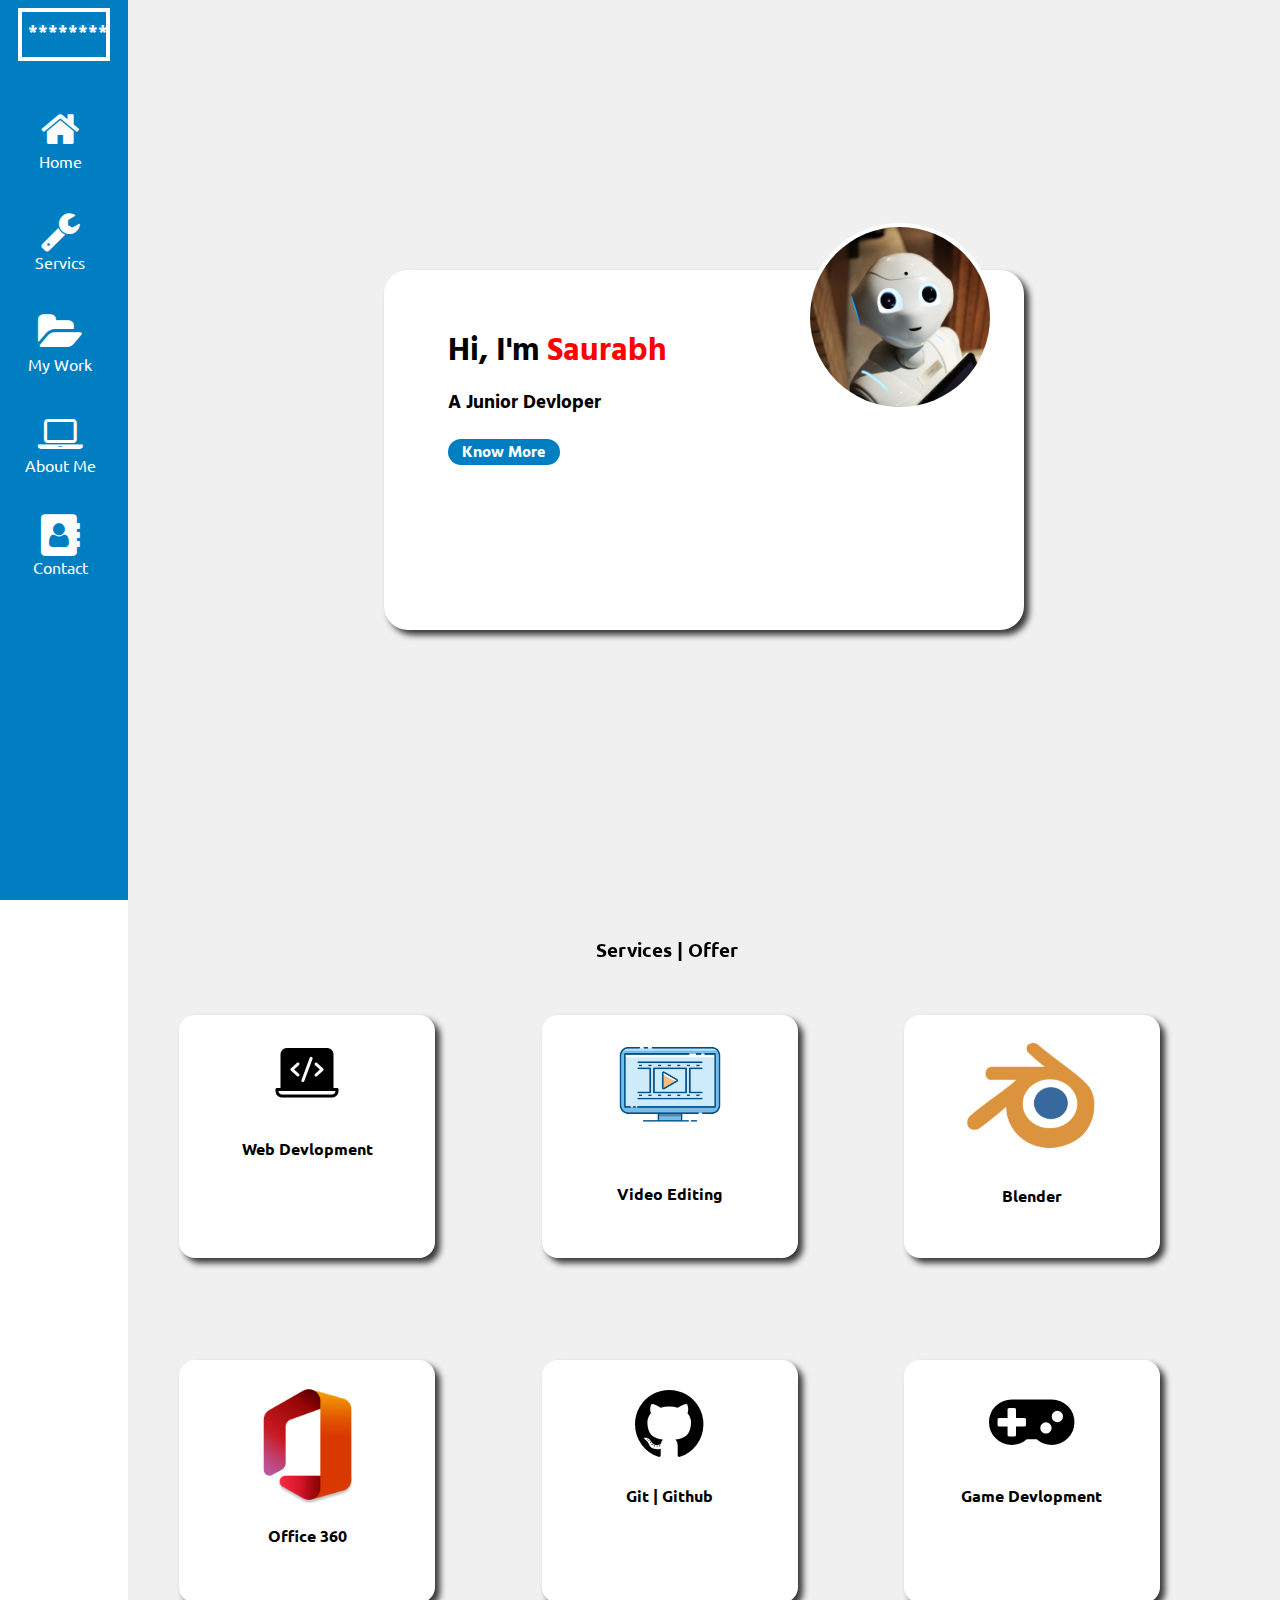
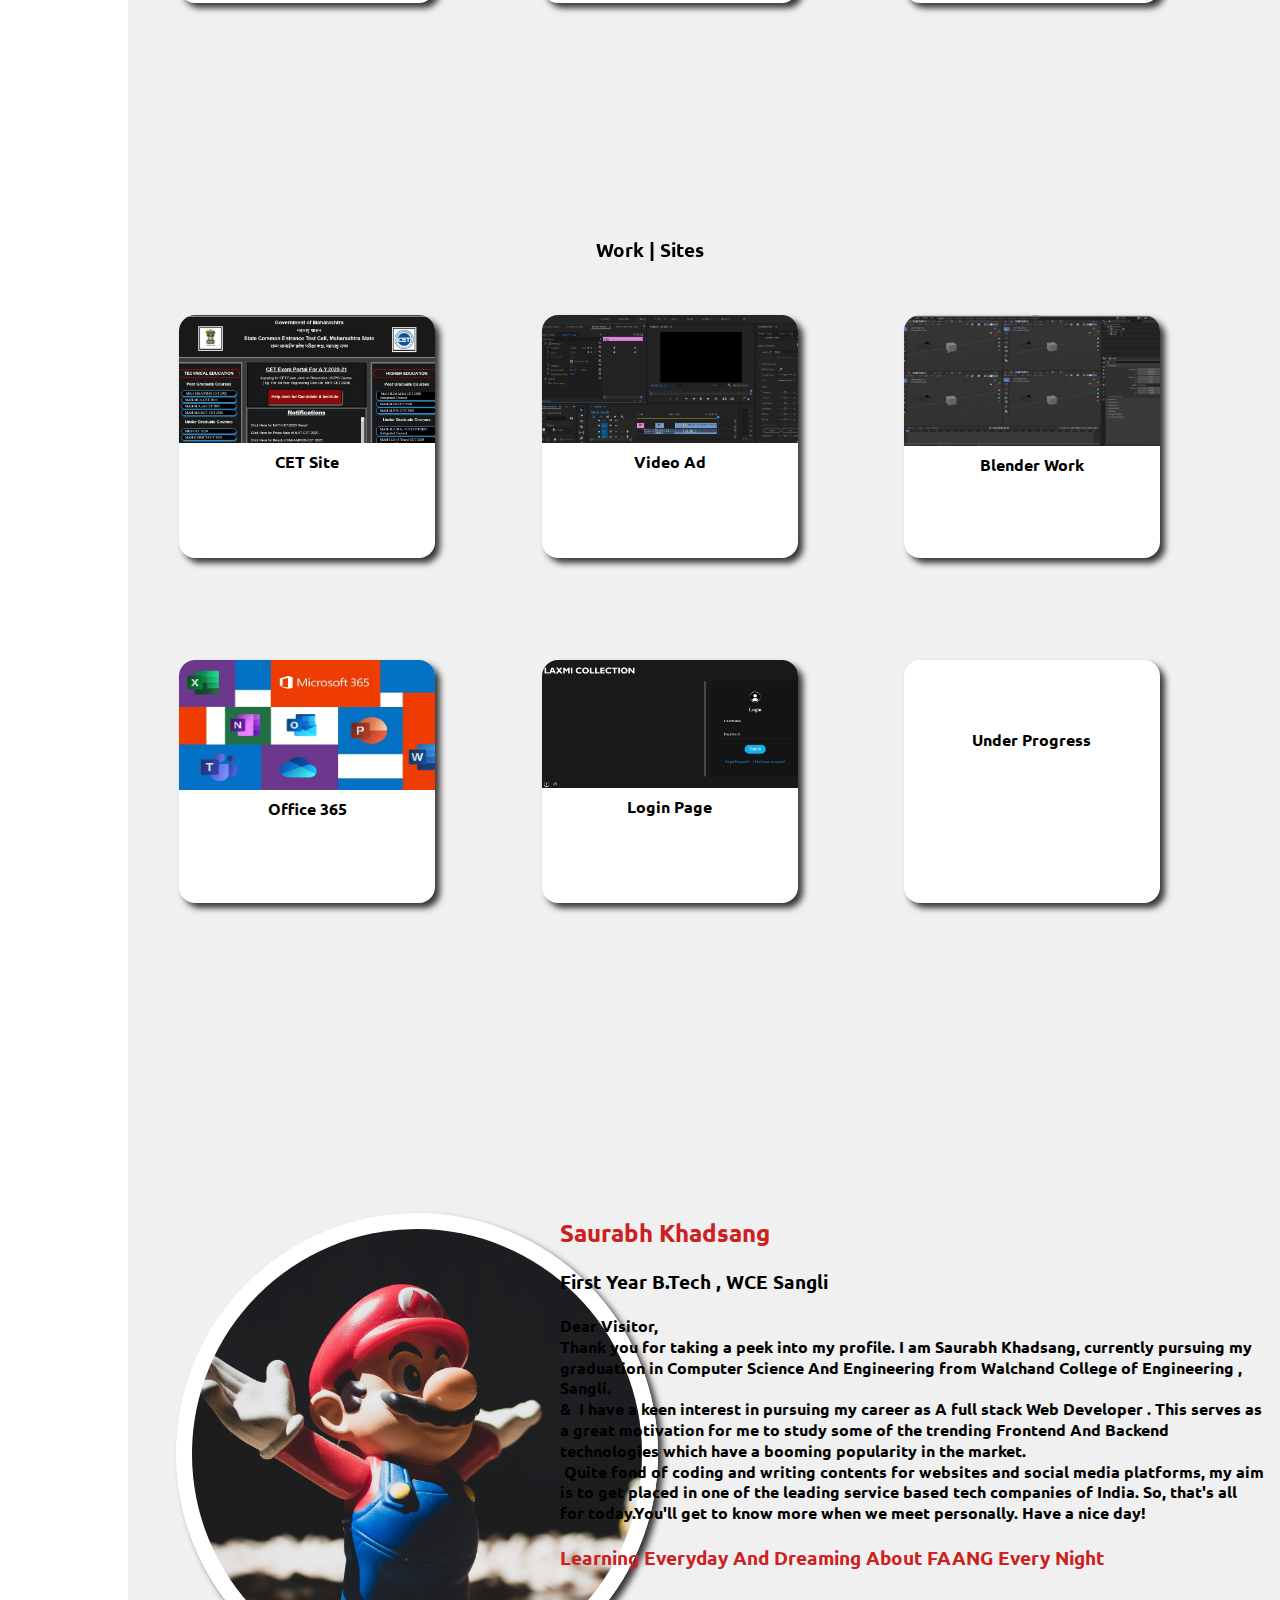
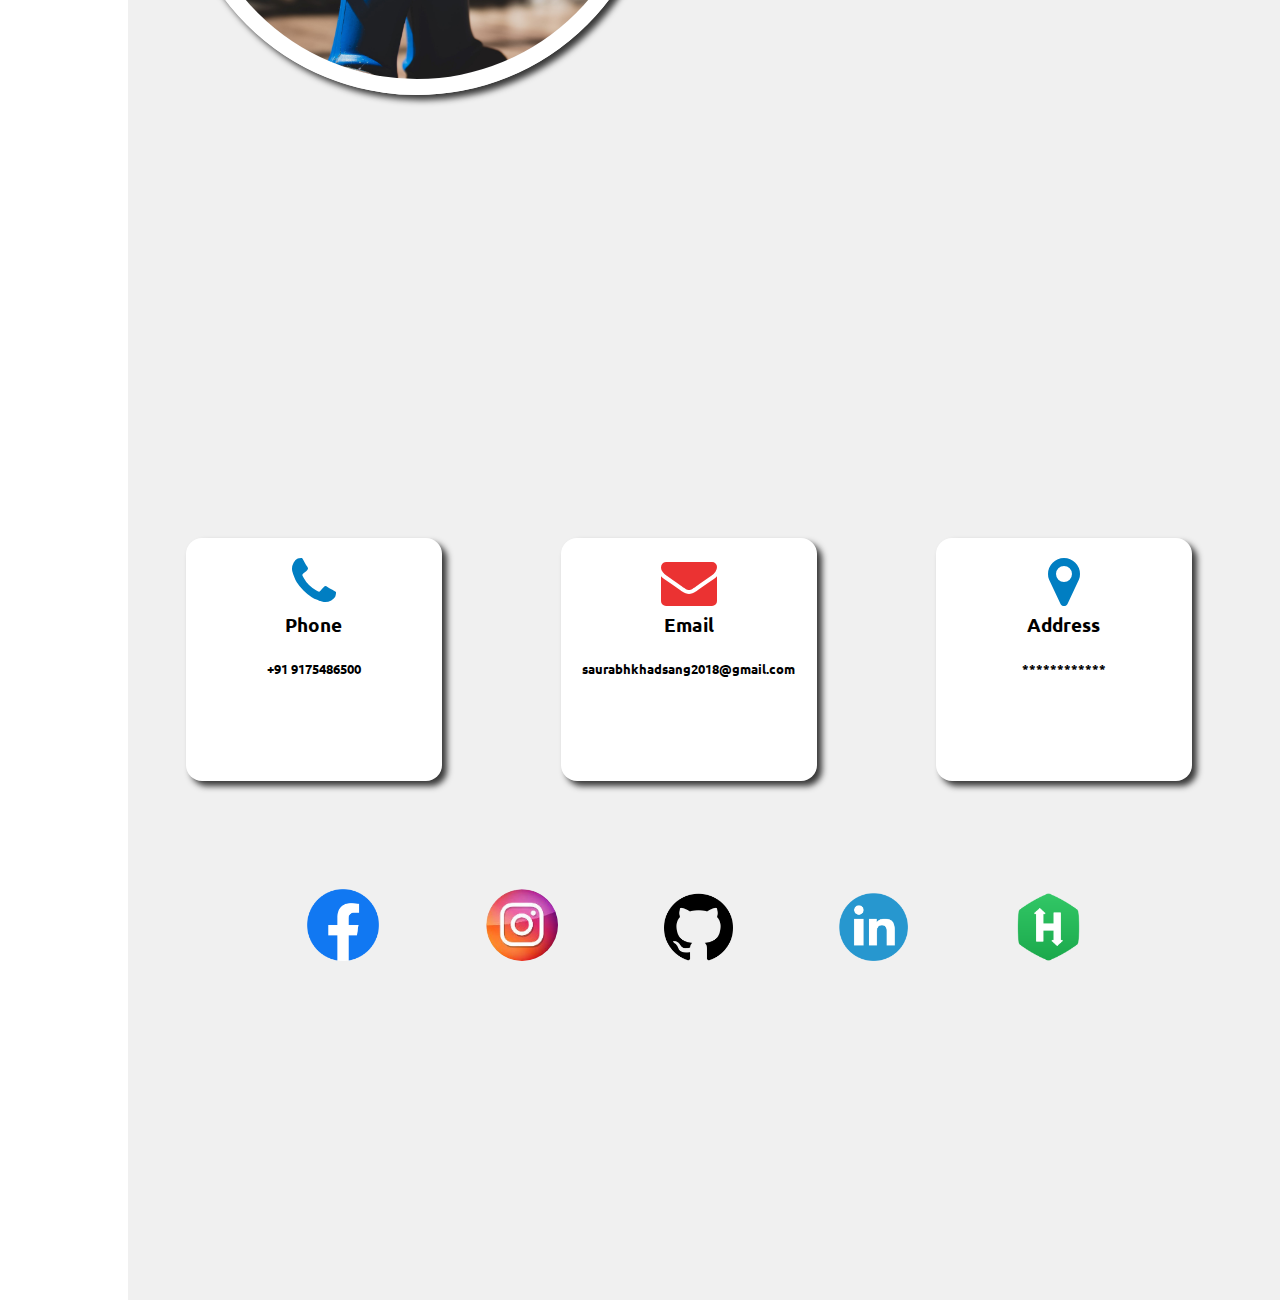
<file: index.html>
<!DOCTYPE html>
<html lang="en">
<head>
    <meta charset="UTF-8">
    <meta http-equiv="X-UA-Compatible" content="IE=edge">
    <meta name="viewport" content="width=device-width, initial-scale=1.0">
    <title>Dexci</title>
    <link rel="stylesheet" href="styleindex1.css">
    <link rel="stylesheet" href="https://fonts.googleapis.com/css?family=Ubuntu|Hind+Siliguri">
    <link rel="stylesheet" href="https://cdnjs.cloudflare.com/ajax/libs/font-awesome/4.7.0/css/font-awesome.min.css">
    
</head>
<body>

    <div class="grdiv">

        <div class="sidebar">
            <div class="sidebarstar"> <h3>********</h3> </div>
            <ul class="sidebarlist" >
                <a href="#sid-home"><i class="fa fa-home" style="font-size:2.6em; color:rgb(252, 252, 252);"></i></a>        
                <li> <a href="#sid-home">Home</a> </li> <br><br>

                <a href="#sid-servic"><i class="fa fa-wrench" style="font-size:2.6em; color:rgb(255, 255, 255);"></i></a>
                <li> <a href="#sid-servic">Servics</a> </li> <br><br>

                <a href="#sid-work"><i class="fa fa-folder-open" style="font-size:2.6em; color:rgb(255, 255, 255);"></i></a>               
                <li> <a href="#sid-work">My Work</a> </li> <br><br>

                <a href="#sid-about"><i class="fa fa-laptop" style="font-size:2.6em; color:rgb(255, 255, 255);"></i></a>
                <li> <a href="#sid-about">About Me</a> </li> <br><br>

                <a href="#sid-contact"><i class="fa fa-address-book" style="font-size:2.6em; color:rgb(255, 255, 255);"></i></a>              
                <li> <a href="#sid-contact">Contact</a> </li> <br><br>
                
            </ul>
        </div>

        <div class="smain">
            <section class="s-home" id="sid-home">
                <div class="intro">
                    <div class="inttext">
                        <h1>Hi, I'm <span>Saurabh</span> </h1>
                        <h3>A Junior Devloper</h3>
                        <div class="butt1">
                            <h4>Know More</h4>
                        </div>
                    </div>
                    <img class="profile1" src="image/1profile.jpg" alt="saurabhkhadsang profile  "  >

                </div>
            </section>


            <section class="s-servic" id="sid-servic">
                <h3>Services | Offer</h3>
                <div class="maserdiv">
                    <div class="sersubdiv" id="webdevid" >
                        <img src="image/webdev.png" alt="" class="webdev">
                        <h4>Web Devlopment </h4>
                    </div>
                    <div class="sersubdiv">
                        <img src="image/video.png" alt="" class="videoediting">
                        <h4>Video Editing</h4>
                    </div>
                    <div class="sersubdiv" id="blenderdiv">
                        <img src="image/blender.png" alt="" class="blender">
                        <h4>Blender</h4>
                    </div>
                    <div class="sersubdiv" id="msofficid" >
                        <img src="image/msoffic.png" alt="" class="msoffic">
                        <h4>Office 360</h4>
                    </div>
                    <div class="sersubdiv" id="githubid" >
                        <i class="fa fa-github" id="github" style="font-size:5em ;color:rgb(0, 0, 0);"></i>
                        <h4>Git | Github</h4>
                    </div>
                    <div class="sersubdiv" id="gameid">
                        <i class="fa fa-gamepad" id="game" style="font-size:5em ;color:rgb(0, 0, 0);"></i>
                        <h4>Game Devlopment</h4>
                    </div>

                </div>
            </section>


            <section class="s-work" id="sid-work">
                <h3>Work | Sites</h3>
                <div class="mawordiv">
                    <div class="worsubdiv" id="cetsideid" >
                        <img src="image/wb1.JPG" alt="" class="cetsite">
                        <h4>CET Site </h4>
                    </div>
                    <div class="worsubdiv" id="videoeditingadid" >
                        <img src="image/videoedit.JPG" alt="" class="videoeditingad">
                        <h4>Video Ad</h4>
                    </div>
                    <div class="worsubdiv" id="blenderworkid">
                        <img src="image/ble.jpg" alt="" class="blenderwork">
                        <h4>Blender Work</h4>
                    </div>
                    <div class="worsubdiv" id="offid" >
                        <img src="image/off.jpg" alt="" class="off">
                        <h4>Office 365</h4>
                    </div>
                    <div class="worsubdiv" id="loginpageid">
                        <img src="image/loginpage.JPG" alt="" class="loginpage">
                        <h4>Login Page</h4>
                    </div>
                    <div class="worsubdiv" id="underprogress">
                        <h4>Under Progress</h4>
                    </div>

                </div>
            </section>


            <section class="s-about" id="sid-about">
                <div class="manabodiv">
                    <div class="abosubdivphoto">
                        <img class="aboutphoto" src="image/aboutprofile.jpg" alt="">
                    </div>  
                    <div class="aboutme">
                        <h2> <span>Saurabh Khadsang</span></h2>
                        <h3> First Year B.Tech , WCE Sangli </h3>
                        <h4>Dear Visitor, <br> 
                             Thank you for taking a peek into my profile. I am Saurabh Khadsang, currently pursuing my graduation in  Computer Science And Engineering  from Walchand College of Engineering , Sangli.   <br>    
                            &  &nbspI have a keen interest in pursuing my career as A full stack Web Developer . This serves as a great motivation for me to study some of the trending Frontend And Backend 
                            technologies which have a booming popularity in the market. <br>                         
                              &nbspQuite fond of coding and writing contents for websites and social media platforms, my aim is to get placed in one of the leading service based tech companies of India. 
                            So, that's all for today.You'll get to know more when we meet personally. Have a nice day!
                        </h4>
                        <h3> 
                            <span>
                                Learning Everyday And Dreaming About FAANG Every Night
                            </span>
                        </h3>
                    </div>

                </div>
            </section>


            <section class="s-contact" id="sid-contact">
                <div class="contact1">
                    <div class="con1sub">
                        <i class="fa fa-phone" id="github" style="font-size:3.5em ;color:#007ec2;"></i>
                        <h3>Phone </h3>
                        <h5>+91 9175486500</h5>
                    </div>
                    <div class="con1sub">
                        <i class="fa fa-envelope" id="github" style="font-size:3.5em ;color:#eb3232;"></i>
                        <h3>Email </h3>
                        <h5>saurabhkhadsang2018@gmail.com</h5>
                    </div>
                    <div class="con1sub">
                        <i class="fa fa-map-marker" id="github" style="font-size:3.5em ;color:#007ec2;"></i>
                        <h3>Address</h3>
                        <h5>************</h5>
                    </div>
                </div>
                <div class="contact2">
                    <div class="face"> <a href="https://www.facebook.com/" target="_blank"> <img src="image/facelogo.png" alt="" class="faceimg"> </a> </div>
                    <div class="insta"> <a href="https://www.instagram.com/" target="_blank"> <img src="image/instalogo.jfif" alt="" class="instaimg"></a>  </div>
                    <div class="gitcontact"> <a href="https://github.com/" target="_blank"> <img src="image/github.png" alt="" class="githubimg"> </a>  </div>
                    <div class="linkdin"> <a href="https://in.linkedin.com/" target="_blank"> <img src="image/linkdinlogo.png" alt="" class="linkdinimg"></a>  </div>
                    <div class="hackerrank"> <a href="https://www.hackerrank.com/" target="_blank"> <img src="image/hackerlogo.png" alt="" class="hackerimg"></a>  </div>
                </div>
            </section>
        </div>
    

    </div>
</body>
</html>
</file>
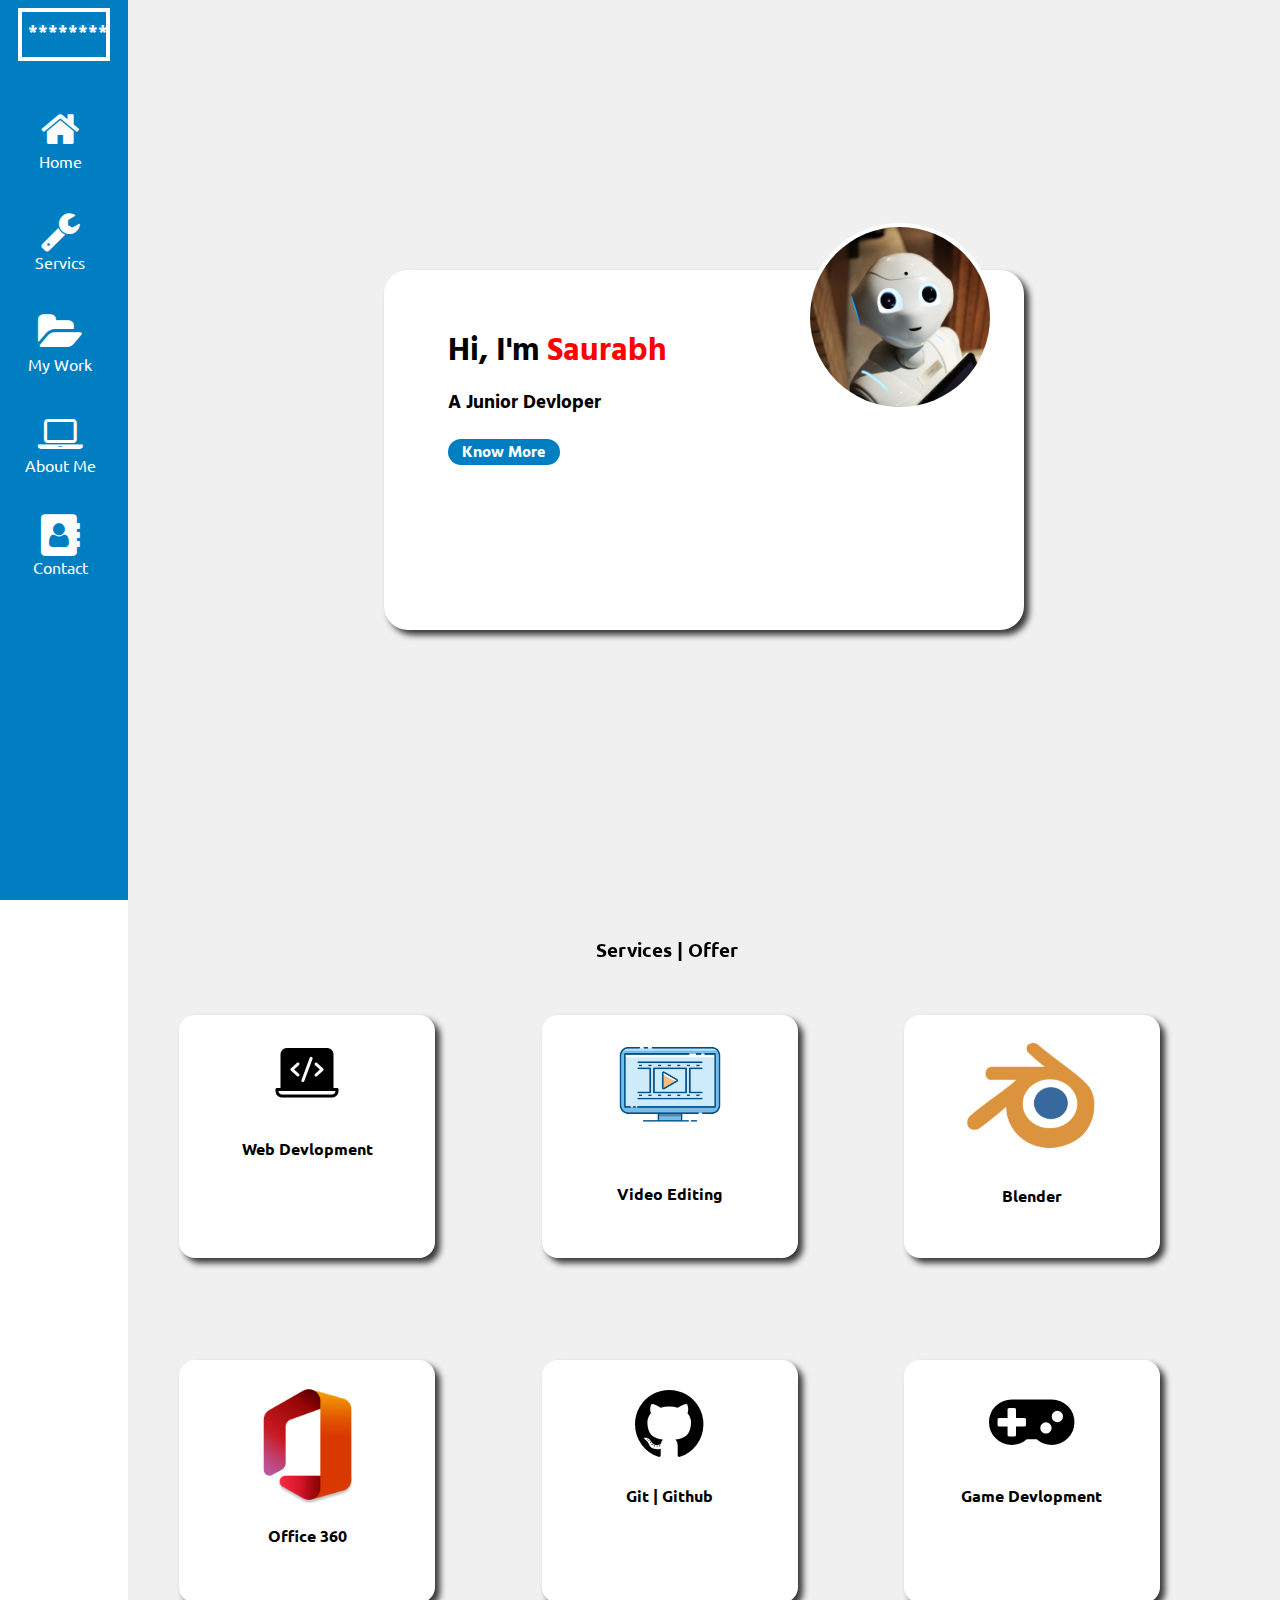
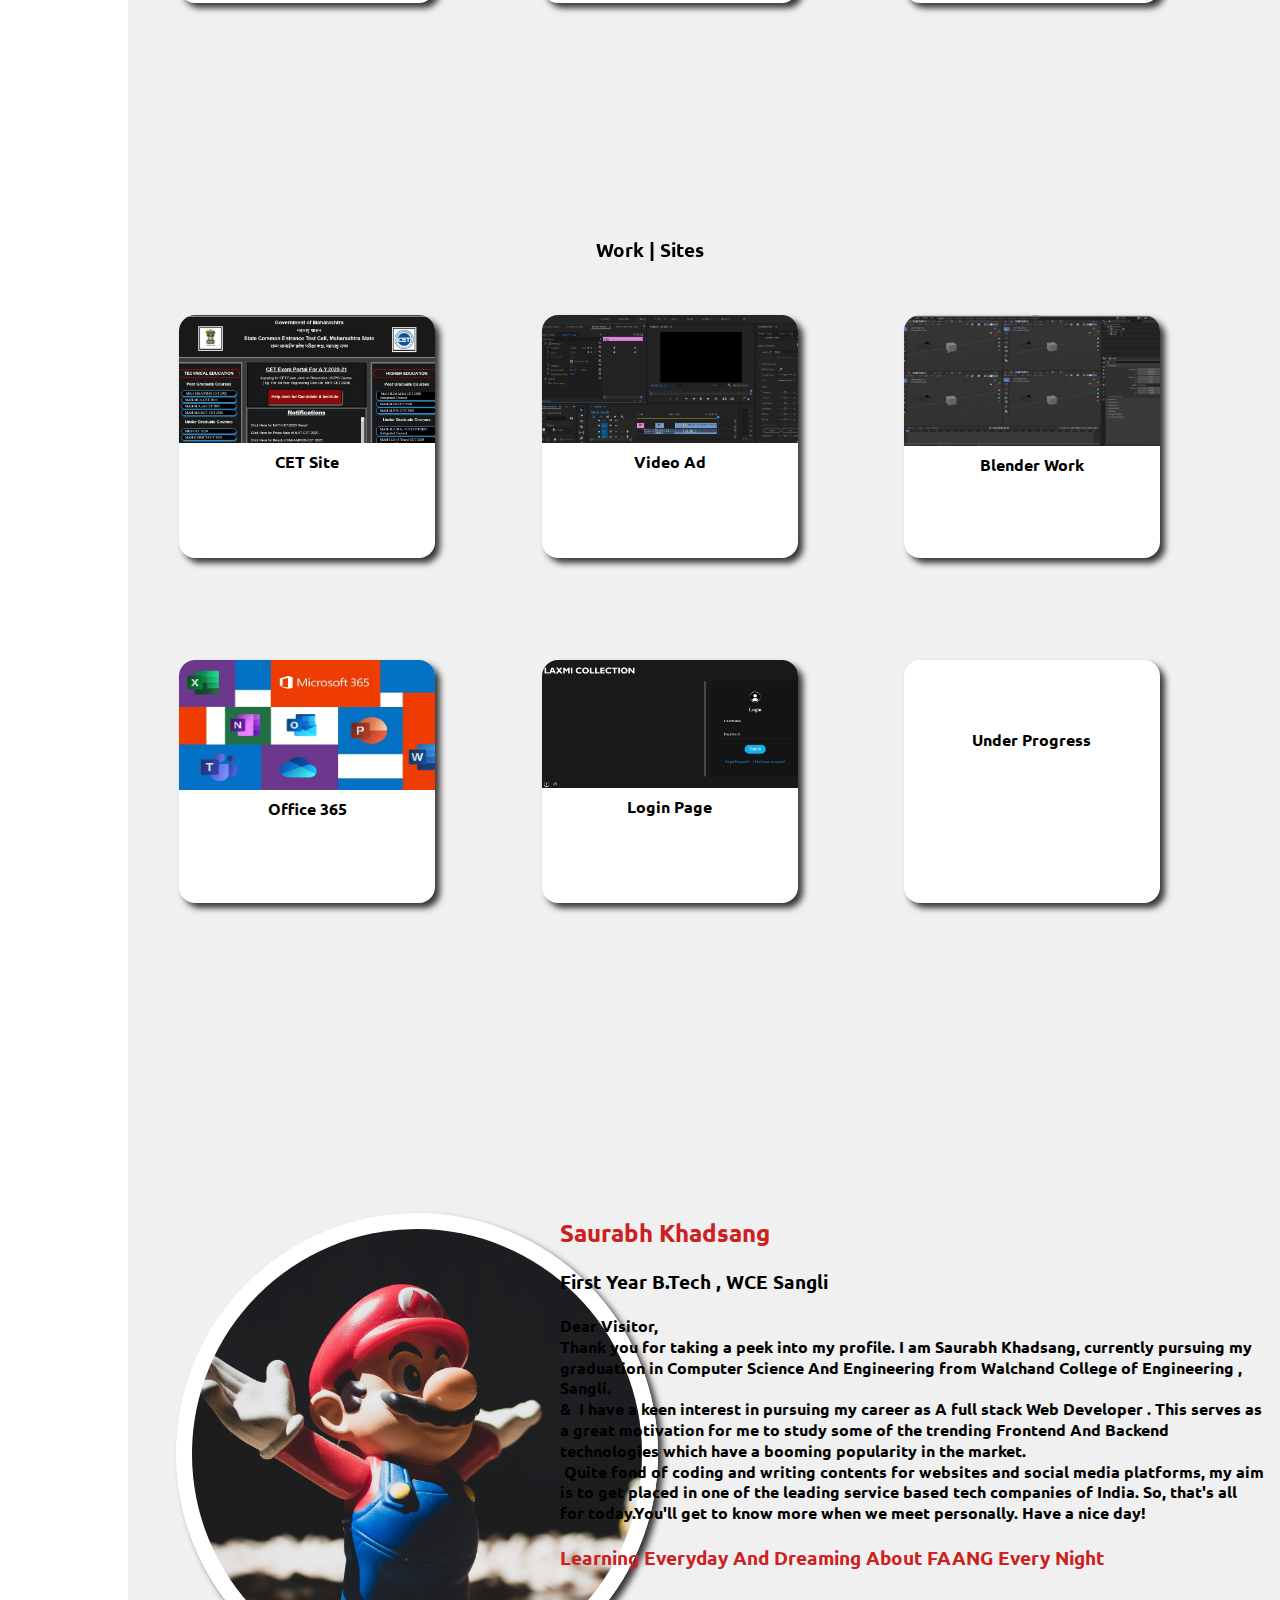
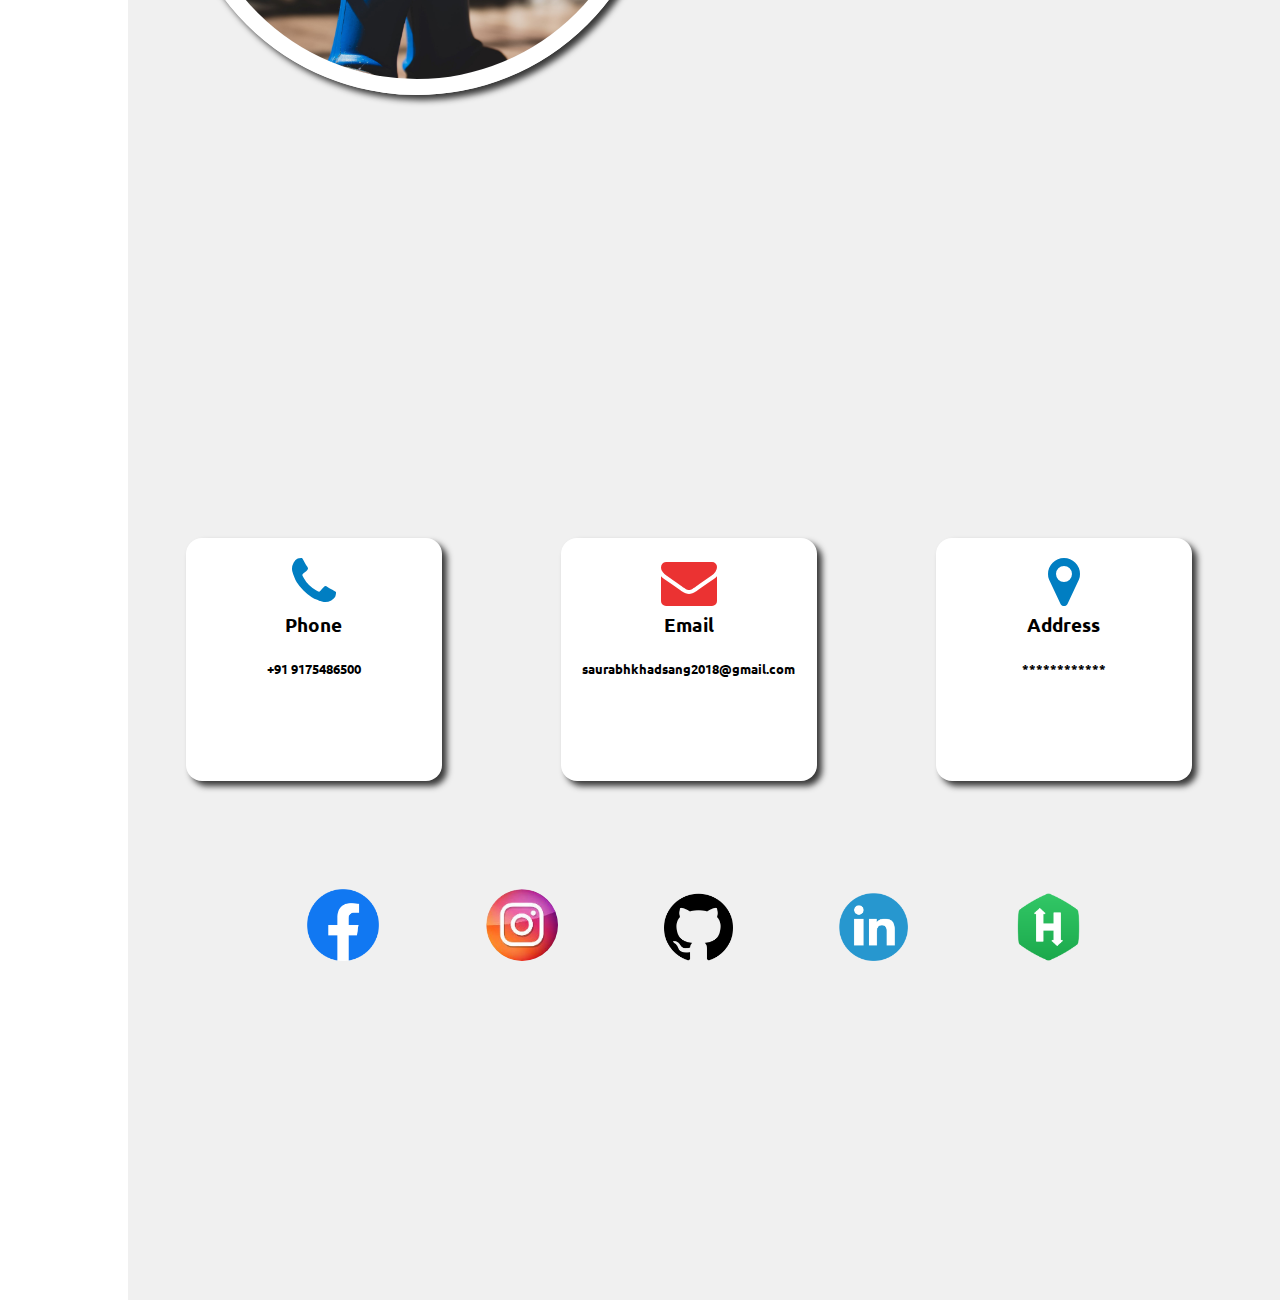
<file: index1.html>
<!DOCTYPE html>
<html lang="en">
<head>
    <meta charset="UTF-8">
    <meta http-equiv="X-UA-Compatible" content="IE=edge">
    <meta name="viewport" content="width=device-width, initial-scale=1.0">
    <title>Dexci</title>
    <link rel="stylesheet" href="styleindex1.css">
    <link rel="stylesheet" href="https://fonts.googleapis.com/css?family=Ubuntu|Hind+Siliguri">
    <link rel="stylesheet" href="https://cdnjs.cloudflare.com/ajax/libs/font-awesome/4.7.0/css/font-awesome.min.css">
    
</head>
<body>

    <div class="grdiv">

        <div class="sidebar">
            <div class="sidebarstar"> <h3>********</h3> </div>
            <ul class="sidebarlist" >
                <a href="#sid-home"><i class="fa fa-home" style="font-size:2.6em; color:rgb(252, 252, 252);"></i></a>        
                <li> <a href="#sid-home">Home</a> </li> <br><br>

                <a href="#sid-servic"><i class="fa fa-wrench" style="font-size:2.6em; color:rgb(255, 255, 255);"></i></a>
                <li> <a href="#sid-servic">Servics</a> </li> <br><br>

                <a href="#sid-work"><i class="fa fa-folder-open" style="font-size:2.6em; color:rgb(255, 255, 255);"></i></a>               
                <li> <a href="#sid-work">My Work</a> </li> <br><br>

                <a href="#sid-about"><i class="fa fa-laptop" style="font-size:2.6em; color:rgb(255, 255, 255);"></i></a>
                <li> <a href="#sid-about">About Me</a> </li> <br><br>

                <a href="#sid-contact"><i class="fa fa-address-book" style="font-size:2.6em; color:rgb(255, 255, 255);"></i></a>              
                <li> <a href="#sid-contact">Contact</a> </li> <br><br>
                
            </ul>
        </div>

        <div class="smain">
            <section class="s-home" id="sid-home">
                <div class="intro">
                    <div class="inttext">
                        <h1>Hi, I'm <span>Saurabh</span> </h1>
                        <h3>A Junior Devloper</h3>
                        <div class="butt1">
                            <h4>Know More</h4>
                        </div>
                    </div>
                    <img class="profile1" src="image/1profile.jpg" alt="saurabhkhadsang profile  "  >

                </div>
            </section>


            <section class="s-servic" id="sid-servic">
                <h3>Services | Offer</h3>
                <div class="maserdiv">
                    <div class="sersubdiv" id="webdevid" >
                        <img src="image/webdev.png" alt="" class="webdev">
                        <h4>Web Devlopment </h4>
                    </div>
                    <div class="sersubdiv">
                        <img src="image/video.png" alt="" class="videoediting">
                        <h4>Video Editing</h4>
                    </div>
                    <div class="sersubdiv" id="blenderdiv">
                        <img src="image/blender.png" alt="" class="blender">
                        <h4>Blender</h4>
                    </div>
                    <div class="sersubdiv" id="msofficid" >
                        <img src="image/msoffic.png" alt="" class="msoffic">
                        <h4>Office 360</h4>
                    </div>
                    <div class="sersubdiv" id="githubid" >
                        <i class="fa fa-github" id="github" style="font-size:5em ;color:rgb(0, 0, 0);"></i>
                        <h4>Git | Github</h4>
                    </div>
                    <div class="sersubdiv" id="gameid">
                        <i class="fa fa-gamepad" id="game" style="font-size:5em ;color:rgb(0, 0, 0);"></i>
                        <h4>Game Devlopment</h4>
                    </div>

                </div>
            </section>


            <section class="s-work" id="sid-work">
                <h3>Work | Sites</h3>
                <div class="mawordiv">
                    <div class="worsubdiv" id="cetsideid" >
                        <img src="image/wb1.JPG" alt="" class="cetsite">
                        <h4>CET Site </h4>
                    </div>
                    <div class="worsubdiv" id="videoeditingadid" >
                        <img src="image/videoedit.JPG" alt="" class="videoeditingad">
                        <h4>Video Ad</h4>
                    </div>
                    <div class="worsubdiv" id="blenderworkid">
                        <img src="image/ble.jpg" alt="" class="blenderwork">
                        <h4>Blender Work</h4>
                    </div>
                    <div class="worsubdiv" id="offid" >
                        <img src="image/off.jpg" alt="" class="off">
                        <h4>Office 365</h4>
                    </div>
                    <div class="worsubdiv" id="loginpageid">
                        <img src="image/loginpage.JPG" alt="" class="loginpage">
                        <h4>Login Page</h4>
                    </div>
                    <div class="worsubdiv" id="underprogress">
                        <h4>Under Progress</h4>
                    </div>

                </div>
            </section>


            <section class="s-about" id="sid-about">
                <div class="manabodiv">
                    <div class="abosubdivphoto">
                        <img class="aboutphoto" src="image/aboutprofile.jpg" alt="">
                    </div>  
                    <div class="aboutme">
                        <h2> <span>Saurabh Khadsang</span></h2>
                        <h3> First Year B.Tech , WCE Sangli </h3>
                        <h4>Dear Visitor, <br> 
                             Thank you for taking a peek into my profile. I am Saurabh Khadsang, currently pursuing my graduation in  Computer Science And Engineering  from Walchand College of Engineering , Sangli.   <br>    
                            &  &nbspI have a keen interest in pursuing my career as A full stack Web Developer . This serves as a great motivation for me to study some of the trending Frontend And Backend 
                            technologies which have a booming popularity in the market. <br>                         
                              &nbspQuite fond of coding and writing contents for websites and social media platforms, my aim is to get placed in one of the leading service based tech companies of India. 
                            So, that's all for today.You'll get to know more when we meet personally. Have a nice day!
                        </h4>
                        <h3> 
                            <span>
                                Learning Everyday And Dreaming About FAANG Every Night
                            </span>
                        </h3>
                    </div>

                </div>
            </section>


            <section class="s-contact" id="sid-contact">
                <div class="contact1">
                    <div class="con1sub">
                        <i class="fa fa-phone" id="github" style="font-size:3.5em ;color:#007ec2;"></i>
                        <h3>Phone </h3>
                        <h5>+91 9175486500</h5>
                    </div>
                    <div class="con1sub">
                        <i class="fa fa-envelope" id="github" style="font-size:3.5em ;color:#eb3232;"></i>
                        <h3>Email </h3>
                        <h5>saurabhkhadsang2018@gmail.com</h5>
                    </div>
                    <div class="con1sub">
                        <i class="fa fa-map-marker" id="github" style="font-size:3.5em ;color:#007ec2;"></i>
                        <h3>Address</h3>
                        <h5>************</h5>
                    </div>
                </div>
                <div class="contact2">
                    <div class="face"> <a href="https://www.facebook.com/" target="_blank"> <img src="image/facelogo.png" alt="" class="faceimg"> </a> </div>
                    <div class="insta"> <a href="https://www.instagram.com/" target="_blank"> <img src="image/instalogo.jfif" alt="" class="instaimg"></a>  </div>
                    <div class="gitcontact"> <a href="https://github.com/" target="_blank"> <img src="image/github.png" alt="" class="githubimg"> </a>  </div>
                    <div class="linkdin"> <a href="https://in.linkedin.com/" target="_blank"> <img src="image/linkdinlogo.png" alt="" class="linkdinimg"></a>  </div>
                    <div class="hackerrank"> <a href="https://www.hackerrank.com/" target="_blank"> <img src="image/hackerlogo.png" alt="" class="hackerimg"></a>  </div>
                </div>
            </section>
        </div>
    

    </div>
</body>
</html>
</file>
<file: styleindex1.css>
html{
    scroll-behavior: smooth;
}

body{
    padding: 0;
    margin: 0;
    overflow-x: hidden;
    box-sizing: border-box;
    scroll-behavior: smooth;
    font-family: 'Ubuntu',  Times, serif;

}

.grdiv{
    display: grid;
    grid-template-columns: 10vw 90vw;

}

a{
    color: white;
    text-decoration: none;
}

.sidebarstar{
    background: #007ec2;
    width: 6.5vw;
    height: 5vh;
    margin: 0.5em auto;
    /* margin-bottom: 0.5em; */
    text-align: center;
    border: solid 0.3em white ; 
    color: white;
}

.sidebarstar h3{
    position: absolute;
    top: -0.05em;
    left: 1.5em;
}

.sidebarlist{
    position: relative;
    left: -1em;
    margin: 3em auto;
    
}

.sidebar{
    position: fixed;
    width: 10vw;
    height: 100vh;
    background-color: #007ec2;
    /* background-color: rgb(56, 204, 245); */
    /* background-color: rgb(48, 193, 236); */
    /* background-color: rgb(167, 167, 167); */
    margin: 0 auto;
    font-family: 'Ubuntu',  Times, serif;



}

.sidebar ul {
    position: relative;
    margin-left: -1em;
    list-style: none;   
    text-align: center; 
    
}

.smain{
    width: 90vw;
    margin-left: 10vw;
 
}

.smain section{

    height: 100vh;
    position: relative;
    background-color: rgb(240, 240, 240);
}



.intro{
    height: 40vh;
    width: 50vw;
    background-color: rgb(255, 255, 255);
    border-radius: 1.5em;

    position: absolute;
    top: 50%;
    left: 50%;
    margin: -20vh 0 0 -25vw;

    box-shadow: 5px 5px  6px rgba(0, 0, 0, 0.774);
    font-family: 'Hind Siliguri', 'Arial Narrow', Arial, sans-serif;

    
}

.inttext{
    margin: 4em 4em;
}

.inttext h1{
    font-weight: 900;
    font-size: 2em;
    line-height: 1em;
}

.inttext h1 span{
    color: red;
}

.butt1{
    background-color: #007ec2;
    text-align: center;
    width: 7em;
    border-radius: 1em;
    color: white;
}

.profile1{
    height: 20vh;
    width: 20vh;
    border-radius: 50%;
    border: solid 0.3em white ;
    /* box-shadow: 5px 5px  6px rgba(0, 0, 0, 0.774); */
    position: relative;
    left: 33vw;
    top: -34vh;
   

}


.s-servic h3{
    position: relative;
    margin: 0 ;
    top: 2em;
    left: 25em;
    font-weight: 800;
    margin-bottom: 2em;
    
}

.sersubdiv{

    background-color: rgb(255, 255, 255);
    width: 20vw;
    height: 27vh;
    margin: 4vw;
    display:inline-block;
    text-align: center;
    vertical-align: middle;
    /* line-height: 30vh; */
    border-radius: 1em;

    box-shadow: 5px 5px  6px rgba(0, 0, 0, 0.774);

}


.worsubdiv{

    background-color: rgb(255, 255, 255);
    width: 20vw;
    height: 27vh;
    margin: 4vw;
    display:inline-block;
    text-align: center;
    vertical-align: middle;
    /* line-height: 30vh; */
    border-radius: 1em;

    box-shadow: 5px 5px  6px rgba(0, 0, 0, 0.774);
   overflow: hidden;

}

.s-work h3{
    position: relative;
    margin: 0 ;
    top: 2em;
    left: 25em;
    font-weight: 800;
    margin-bottom: 2em;
    
}


.manabodiv{
    position: relative;
    display: inline-block;
    
}

.aboutphoto{
    height: 50vh;
    width: 50vh;
    border-radius: 50%;
    border: solid 1em white ;
    box-shadow: 5px 5px  6px rgba(0, 0, 0, 0.774);
    position: absolute;
    left: 3em;
    top: 6em;
   

}

.aboutme{
    position: absolute;
    left: 27em;
    top: 5em;
    width: 55vw ;


}

.aboutme h4{
    line-height: 1.3em;
    /* display: flex;
    justify-content: flex-end; */
}

.con1sub{
    
    background-color: rgb(255, 255, 255);
    width: 20vw;
    height: 27vh;
    margin: 4.5vw;
    display:inline-block;
    text-align: center;
    vertical-align: middle;
    position: relative;
    top: 5em;
    border-radius: 1em;

    box-shadow: 5px 5px  6px rgba(0, 0, 0, 0.774);
}


.msoffic{
    /* width: 10vw; */
    height: 13vh;

}

.videoediting{
    height: 16vh;
}

.blender{
    position: relative;
    top: 1em;
    height: 15vh;
}

#blenderdiv h4{
    position: relative;
    top: 0.7em;
}


.webdev{
    position: relative;
    top: 1.5em;
}
#webdevid h4{
    position: relative;
    top: 2.2em;
}

.msoffic{
    position: relative;
    top: 1.6em;
}

#msofficid h4{
    position: relative;
    top: 1.5em;
}

#github{
    position: relative;
    top: 0.3em;
}
#githubid h4{
    position: relative;
    top: 1.5em;
}

#game{
    position: relative;
    top: 0.2em;
}
#gameid h4{
    position: relative;
    top: 1.5em;
}

.cetsite{
    height: 8em;
    position: relative;
    left: -0.25em;
}

#cetsideid h4{
    position: relative;
    top: -1em;
}

.videoeditingad{
    height: 8em;
    position: relative;
    left: -0.25em;
}

#videoeditingadid h4{
    position: relative;
    top: -1em;
}

.blenderwork{
    height: 8.2em;
    width: 17em;
    position: relative;
    left: -0.25em;
}

#blenderworkid h4{
    position: relative;
    top: -1em;
}

.off{
    height: 8.1em;
    width: 17em;
}

#offid h4{
    position: relative;
    top: -1em;
}

.loginpage{
    height: 8em;
    position: relative;
    left: -0.25em;
}

#loginpageid h4{
    position: relative;
    top: -1em;
}

#underprogress h4{
    position: relative;
    top: 3em;
}


.faceimg{
    height:4.5em;
    transition: transform .2s;
}

.instaimg{
    border-radius: 50%;
    height: 4.5em;
    transition: 0.2s;
}

.githubimg{
    height: 4.3em;
    transition: 0.2s;
}


.linkdinimg{
    height: 4.3em;
    transition: 0.2s;
}

.hackerimg{
    height: 4.3em;
    transition: 0.2s;
}

.contact2{
    position: relative;
    top: 5em;
    left: 8em;
}

.face , .insta , .gitcontact , .linkdin , .hackerrank{
    margin: 4vw;
    display:inline-block;
    border-radius: 50%;
}

.faceimg:hover ,  .instaimg:hover , .githubimg:hover , .linkdinimg:hover , .hackerimg:hover {
    transform: scale(1.3);
}

.aboutme span{
    color: rgb(204, 33, 33);

}
</file>
